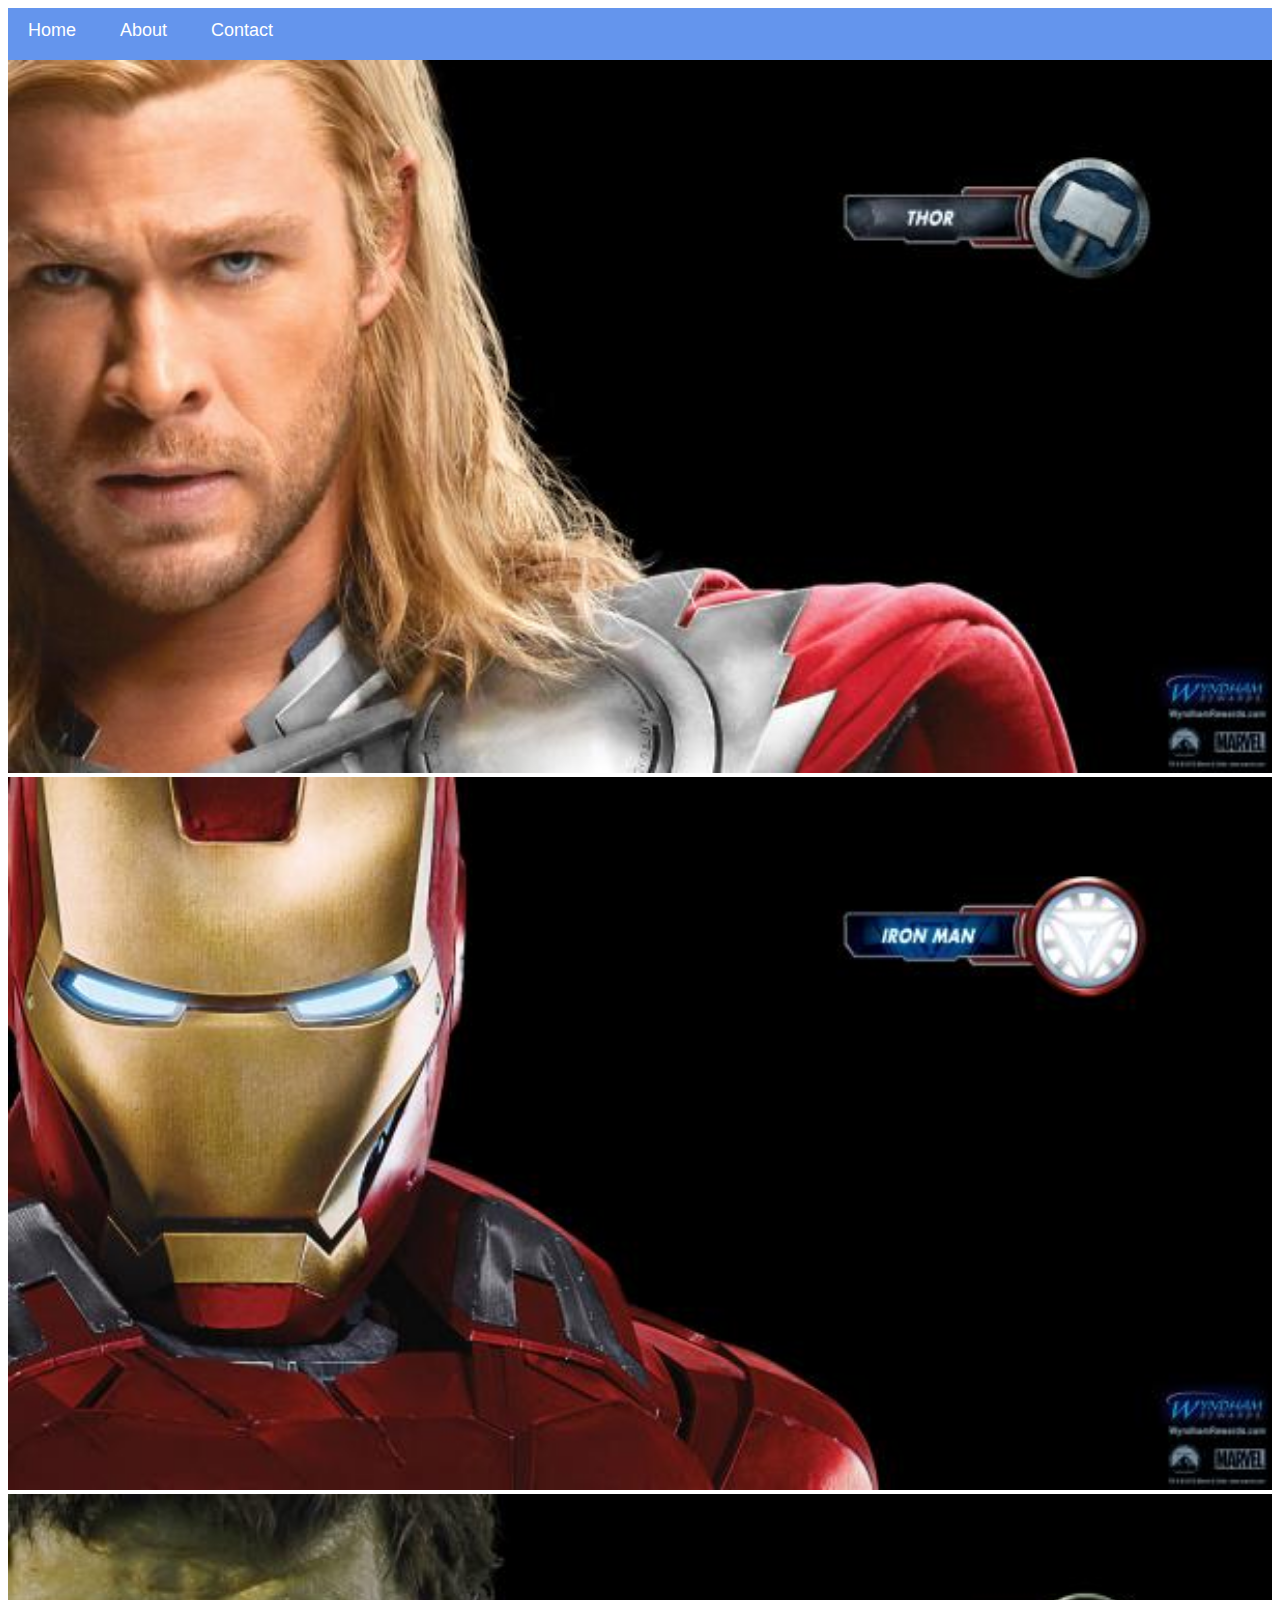
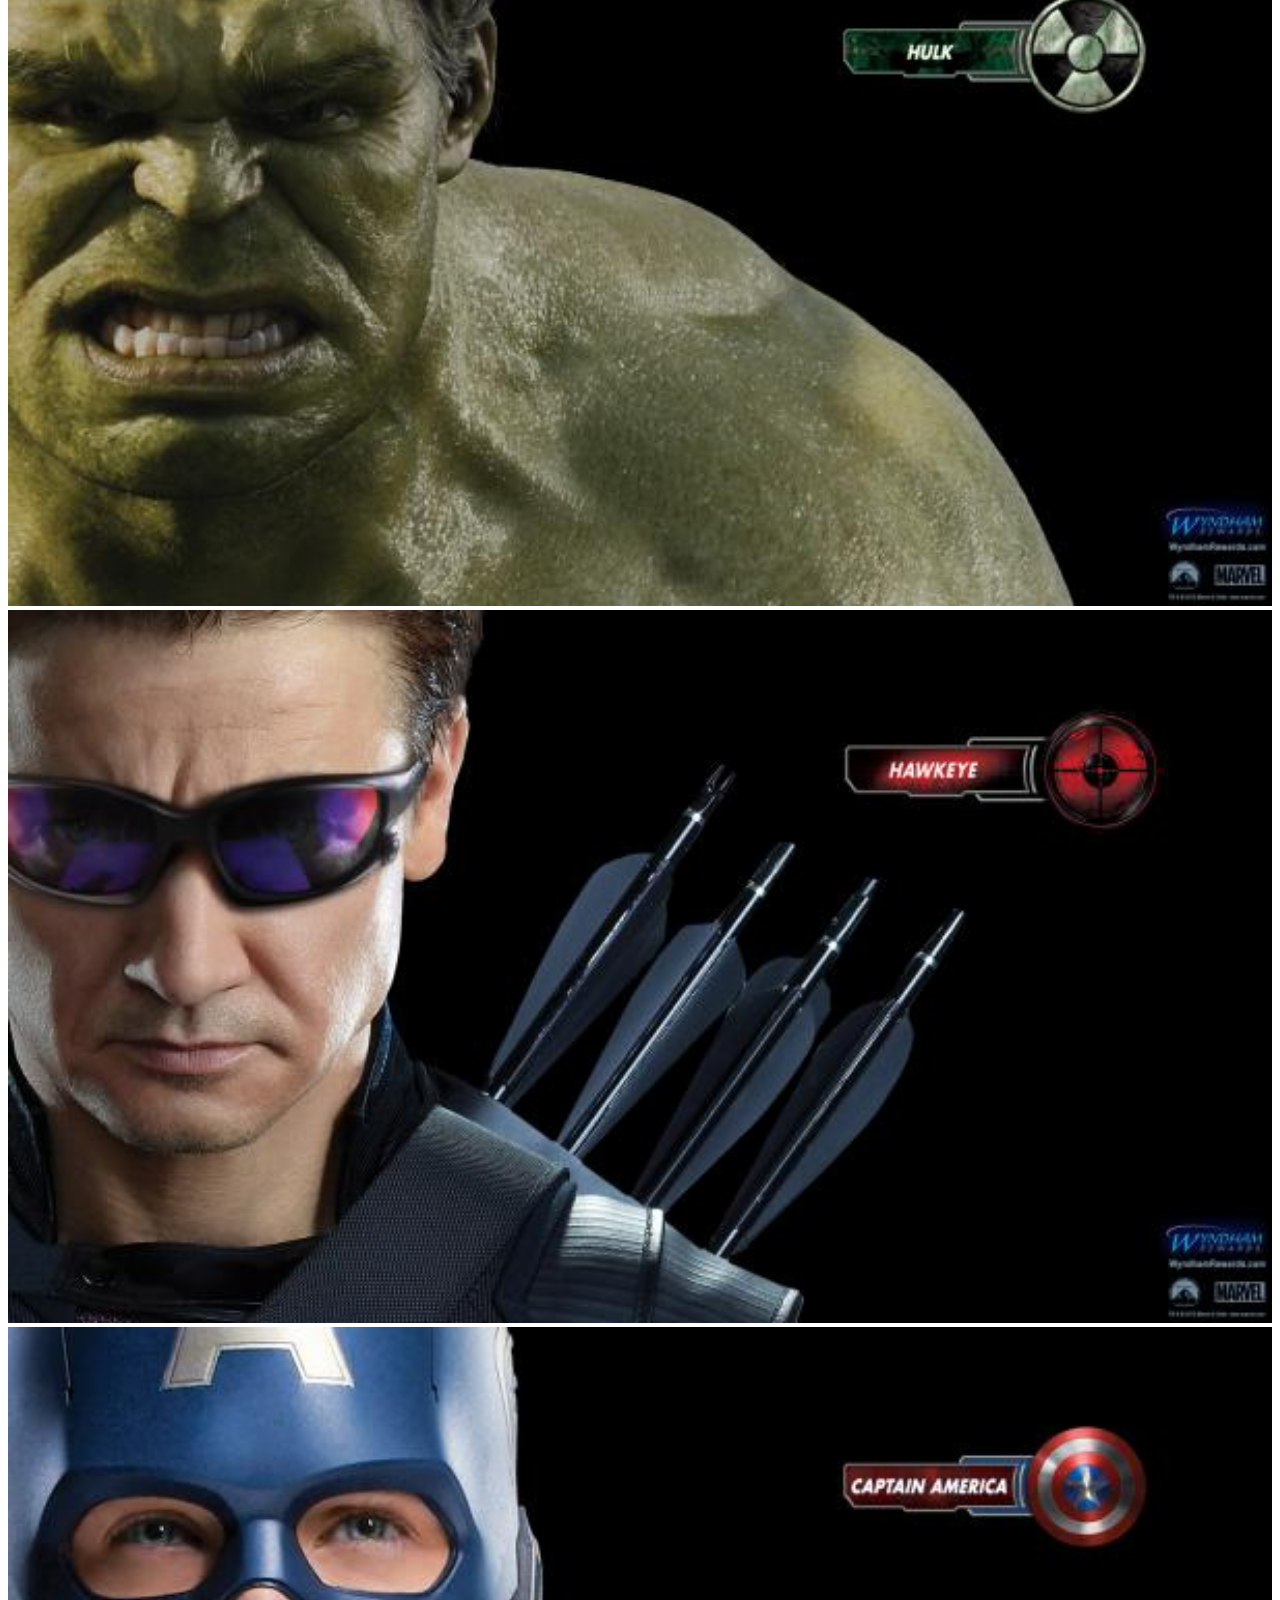
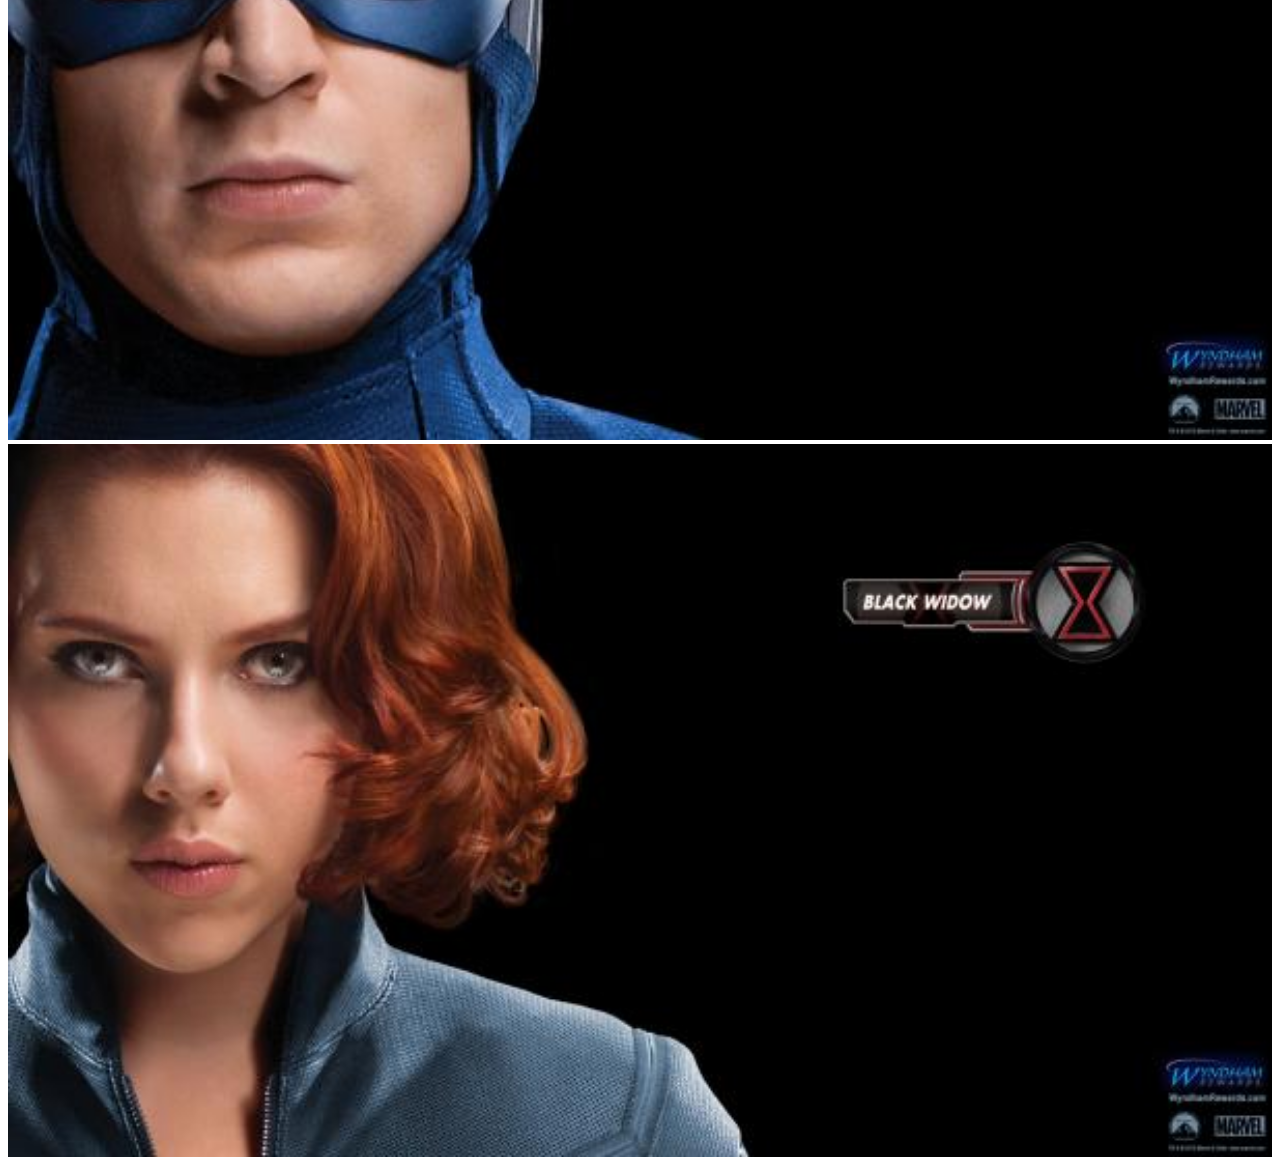
<file: index.html>
<!DOCTYPE html>
<html>
    <head>
        <link rel="stylesheet" href="style.css">
    </head>
    <body>
        <div id="menu">
             <a href="index.html">Home</a>
             <a href="about.html">About</a>
             <a href="contact.html">Contact</a>
        </div>
        <div class="gallery">
            <a href="avenger-1.html"><img src="images/avengers_01.jpg" /></a>
            <a href="avenger-2.html"><img src="images/avengers_02.jpg" /></a>
            <a href="avenger-3.html"><img src="images/avengers_03.jpg" /></a>
            <a href="avenger-4.html"><img src="images/avengers_04.jpg" /></a>
            <a href="avenger-5.html"><img src="images/avengers_05.jpg" /></a>
            <a href="avenger-6.html"><img src="images/avengers_06.jpg"/>
        </div>    
    </body>        
</html>
</file>
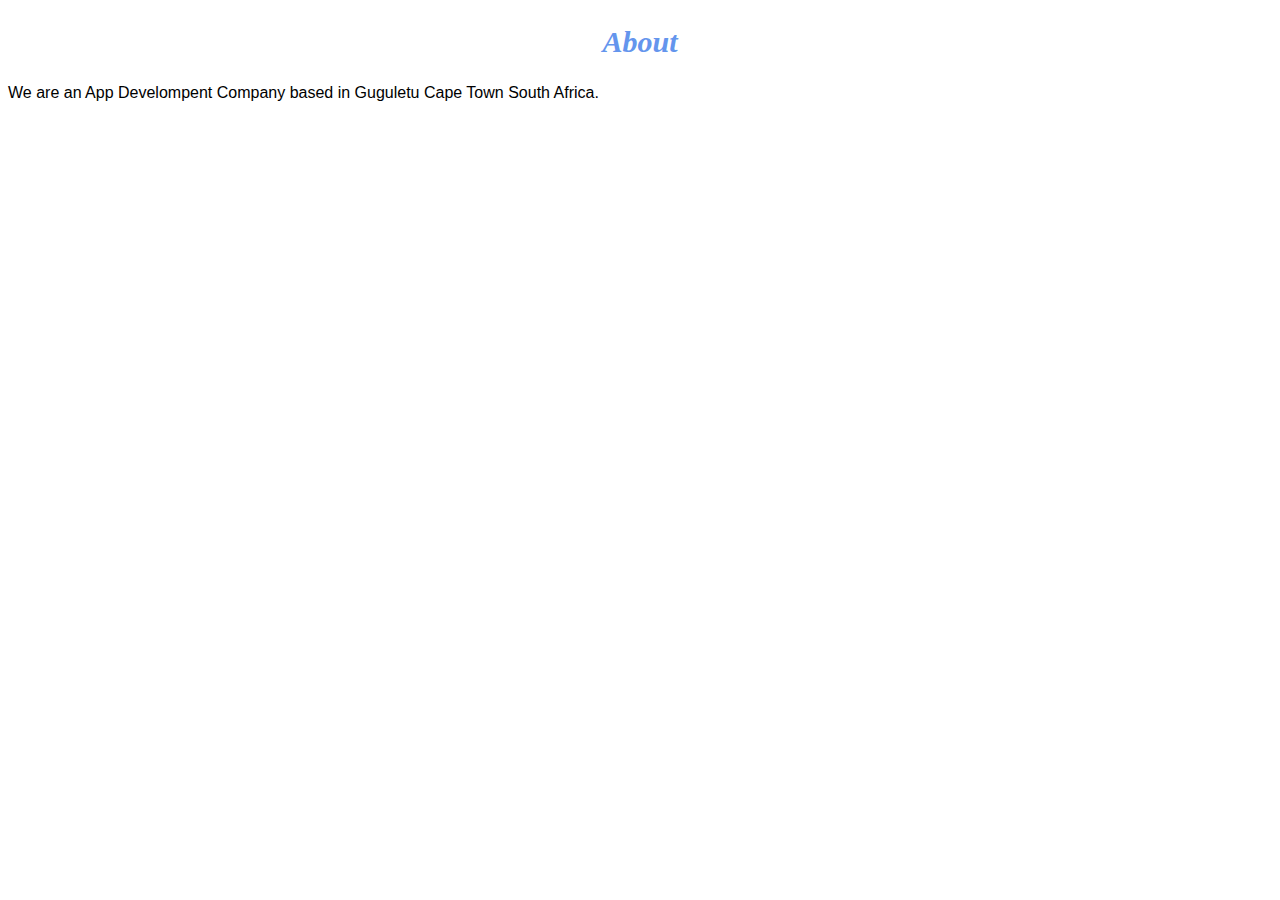
<file: about.html>
<!DOCTYPE html>
<html>
      <head> 
           <link rel="stylesheet" href="style.css"> 
       </head>
 
       <body> 
          <h2>About</h2>
          <p>We are an App Develompent Company based in Guguletu Cape Town South Africa.</p>
   
      </body>
</html>
</file>
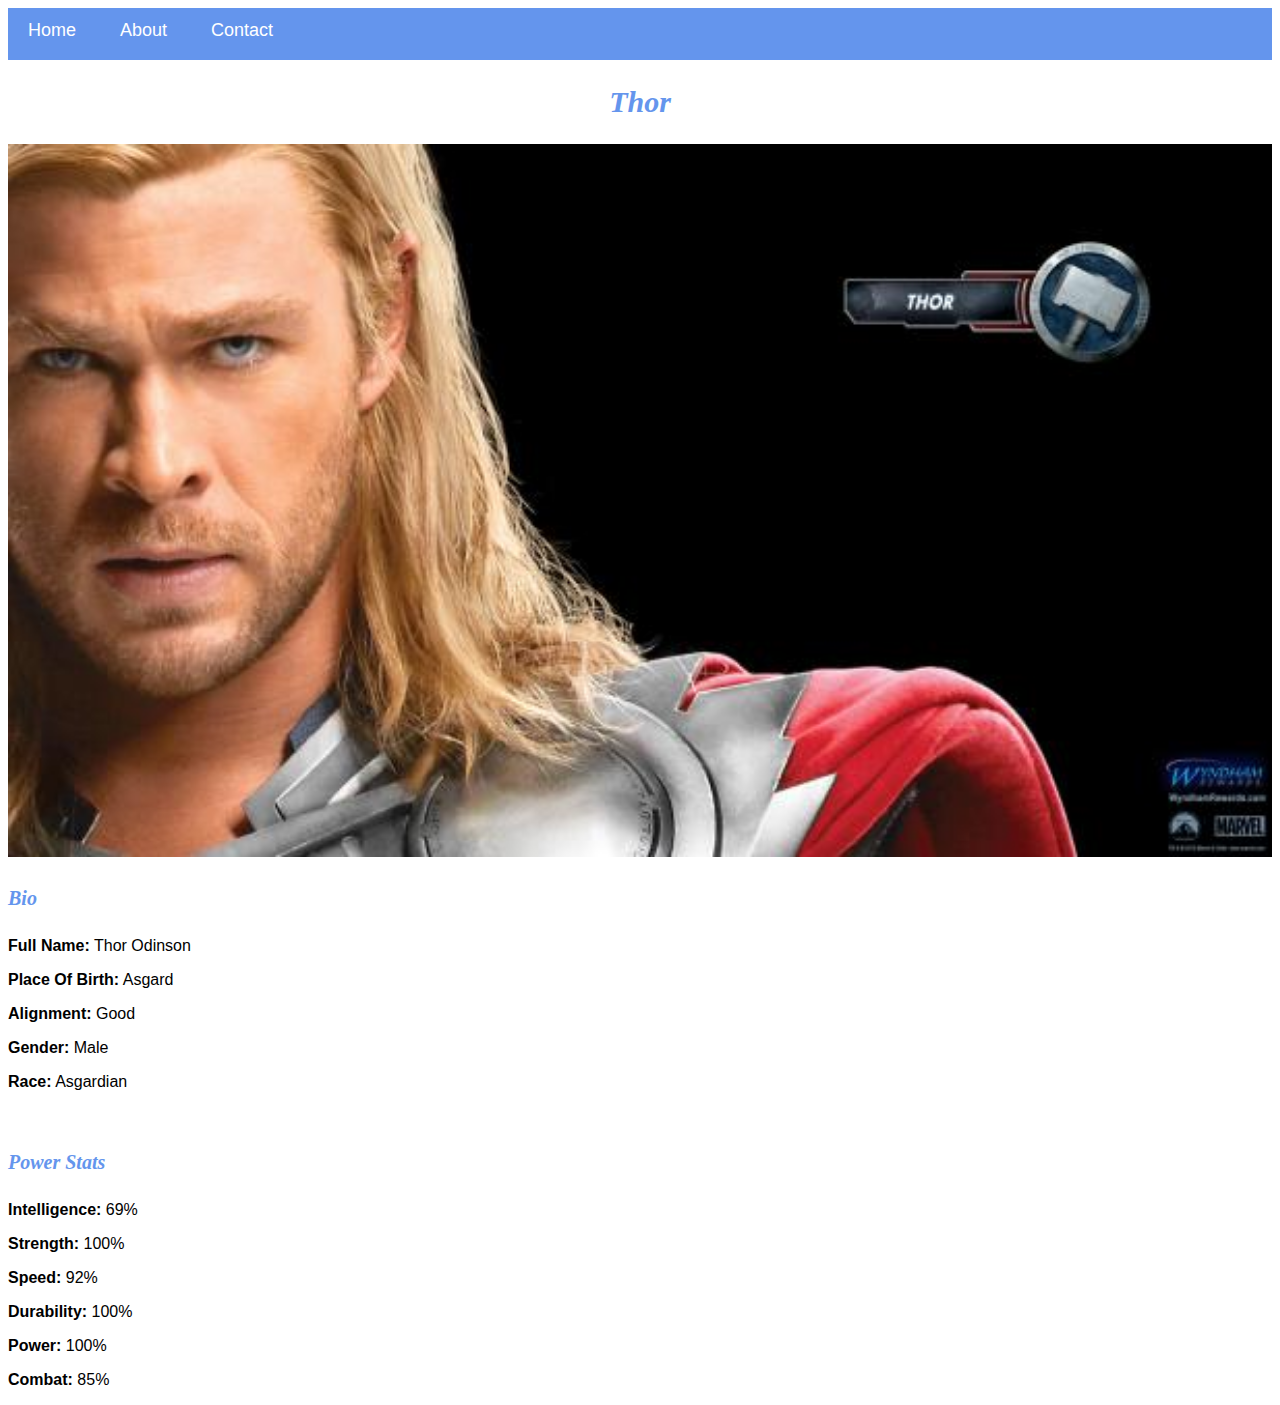
<file: avenger-1.html>
<!DOCTYPE html>
<html>
      <head> 
           <link rel="stylesheet" href="style.css"> 
       </head>
       <body> 
          <div id="menu">
            <a href="index.html">Home</a>
            <a href="about.html">About</a>
            <a href="contact.html">Contact</a>
         </div>
          <h2>Thor</h2>
          <div class="gallery"> 
              <img src="images/avengers_01.jpg"> 
          </div> 
          <h4>Bio</h4> 
          <p><b>Full Name:</b>  Thor Odinson</p> 
          <p><b>Place Of Birth:</b> Asgard</p> 
          <p><b>Alignment:</b> Good</p> 
          <p><b>Gender:</b> Male</p>
          <p><b>Race:</b> Asgardian</p> 
          <br/>
          <h4>Power Stats</h4>
          <p><b>Intelligence:</b> 69%</p>
          <p><b>Strength:</b> 100%</p>
          <p><b>Speed:</b> 92%</p>
          <p><b>Durability:</b> 100%</p>
          <p><b>Power:</b> 100%</p>
          <p><b>Combat:</b> 85%</p>
      </body>
</html>
</file>
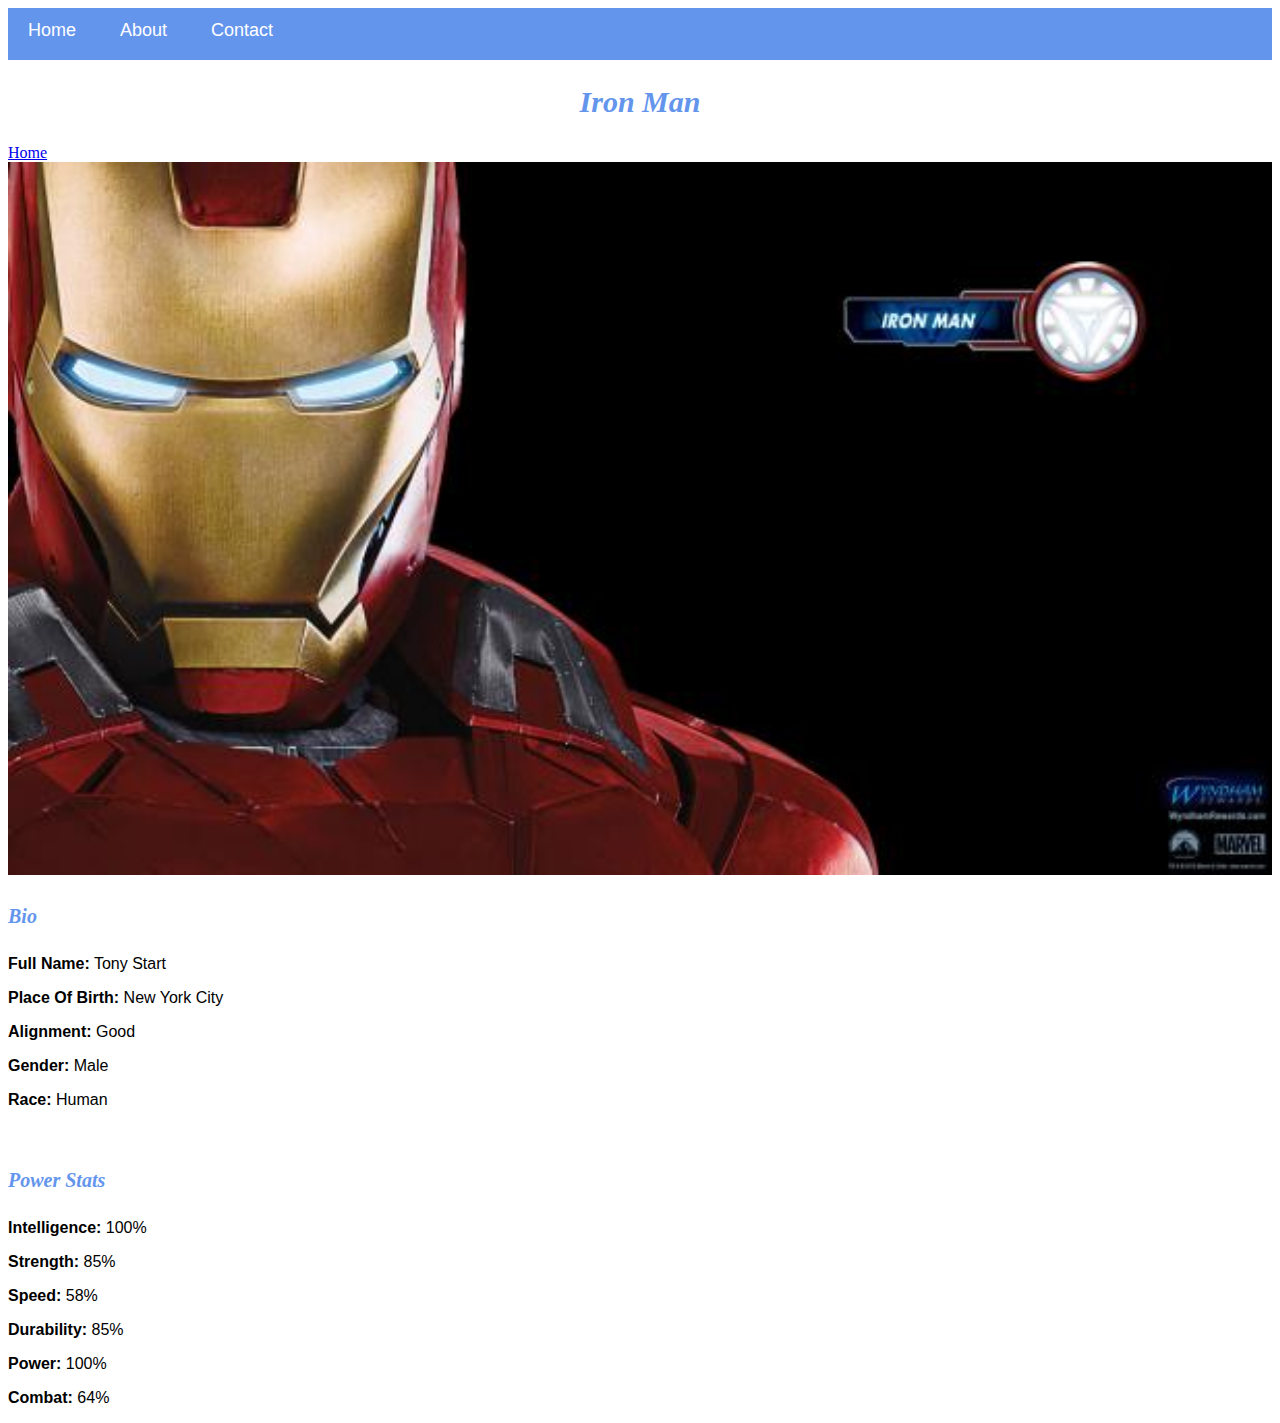
<file: avenger-2.html>
<!DOCTYPE html>
<html>
      <head> 
           <link rel="stylesheet" href="style.css"> 
       </head>
       <body> 
         <div id="menu">
            <a href="index.html">Home</a>
            <a href="about.html">About</a>
            <a href="contact.html">Contact</a>
          </div>

          <h2>Iron Man</h2>
          <div class="gallery"> 
            <a href="index.html">Home</a><img src="images/avengers_02.jpg"> 
          </div> 
          <h4>Bio</h4> 
          <p><b>Full Name:</b>  Tony Start</p> 
          <p><b>Place Of Birth:</b> New York City</p> 
          <p><b>Alignment:</b> Good</p> 
          <p><b>Gender:</b> Male</p>
          <p><b>Race:</b> Human</p> 
          <br/>
          <h4>Power Stats</h4>
          <p><b>Intelligence:</b> 100%</p>
          <p><b>Strength:</b> 85%</p>
          <p><b>Speed:</b> 58%</p>
          <p><b>Durability:</b> 85%</p>
          <p><b>Power:</b> 100%</p>
          <p><b>Combat:</b> 64%</p>
      </body>
</html>
</file>
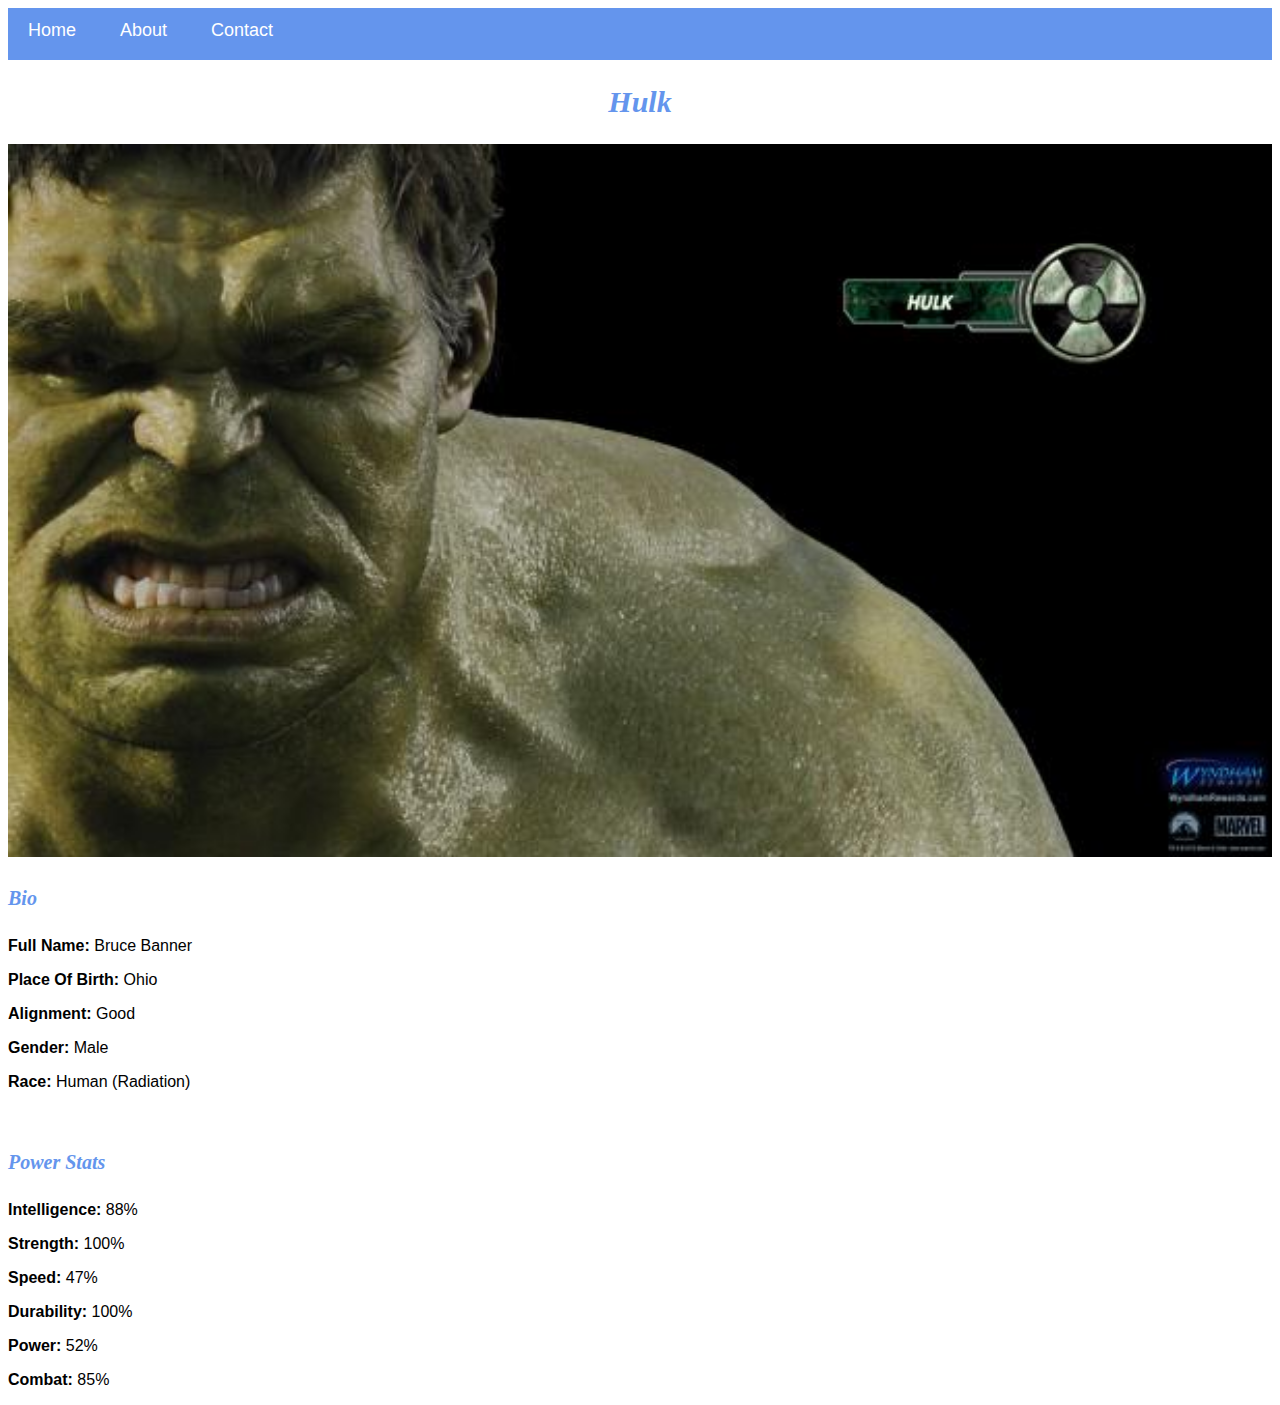
<file: avenger-3.html>
<!DOCTYPE html>
<html>
      <head> 
           <link rel="stylesheet" href="style.css"> 
       </head>
       <body>
        <div id="menu">
            <a href="index.html">Home</a>
            <a href="about.html">About</a>
            <a href="contact.html">Contact</a>
       </div>
          <h2>Hulk</h2>
          <div class="gallery"> 
              <img src="images/avengers_03.jpg"> 
          </div> 
          <h4>Bio</h4> 
          <p><b>Full Name:</b>  Bruce Banner</p> 
          <p><b>Place Of Birth:</b> Ohio</p> 
          <p><b>Alignment:</b> Good</p> 
          <p><b>Gender:</b> Male</p>
          <p><b>Race:</b> Human (Radiation)</p> 
          <br/>
          <h4>Power Stats</h4>
          <p><b>Intelligence:</b> 88%</p>
          <p><b>Strength:</b> 100%</p>
          <p><b>Speed:</b> 47%</p>
          <p><b>Durability:</b> 100%</p>
          <p><b>Power:</b> 52%</p>
          <p><b>Combat:</b> 85%</p>
      </body>
</html>
</file>
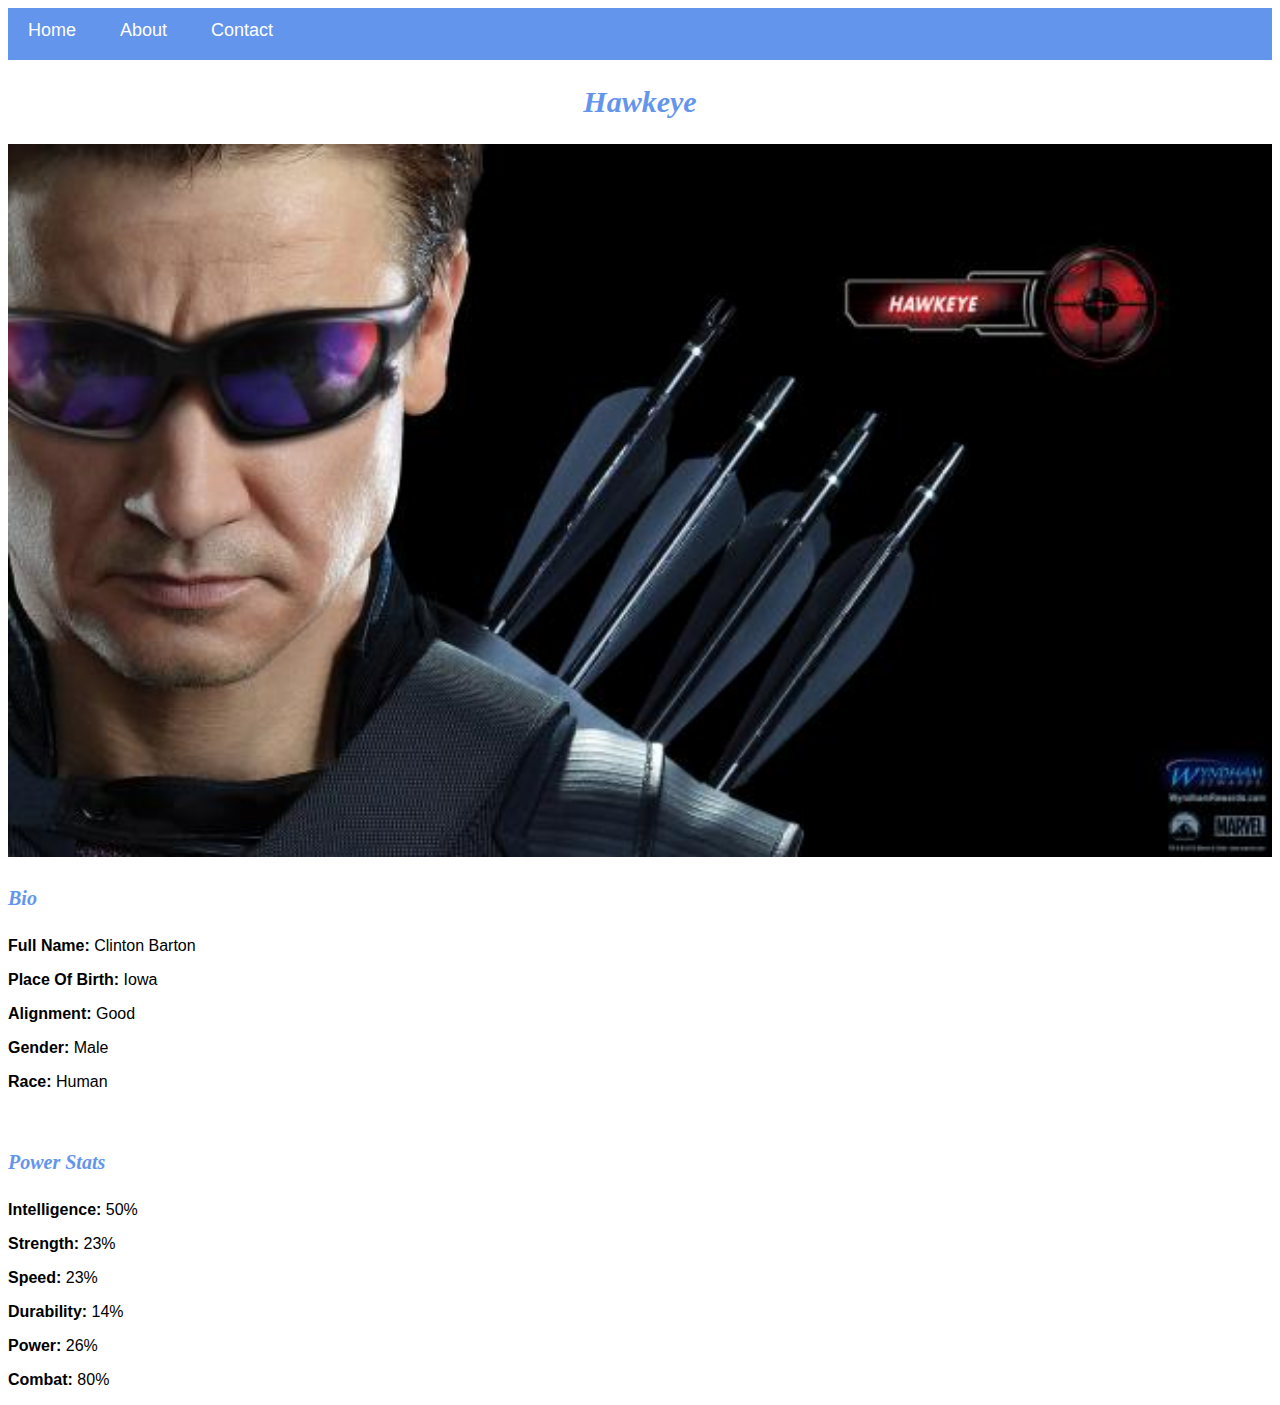
<file: avenger-4.html>
<!DOCTYPE html>
<html>
      <head> 
           <link rel="stylesheet" href="style.css"> 
       </head>
       <body> 
        <div id="menu">
            <a href="index.html">Home</a>
            <a href="about.html">About</a>
            <a href="contact.html">Contact</a>
       </div>
          <h2>Hawkeye</h2>
          <div class="gallery"> 
              <img src="images/avengers_04.jpg"> 
          </div> 
          <h4>Bio</h4> 
          <p><b>Full Name:</b>  Clinton Barton</p> 
          <p><b>Place Of Birth:</b> Iowa</p> 
          <p><b>Alignment:</b> Good</p> 
          <p><b>Gender:</b> Male</p>
          <p><b>Race:</b> Human </p> 
          <br/>
          <h4>Power Stats</h4>
          <p><b>Intelligence:</b> 50%</p>
          <p><b>Strength:</b> 23%</p>
          <p><b>Speed:</b> 23%</p>
          <p><b>Durability:</b> 14%</p>
          <p><b>Power:</b> 26%</p>
          <p><b>Combat:</b> 80%</p>
      </body>
</html>
</file>
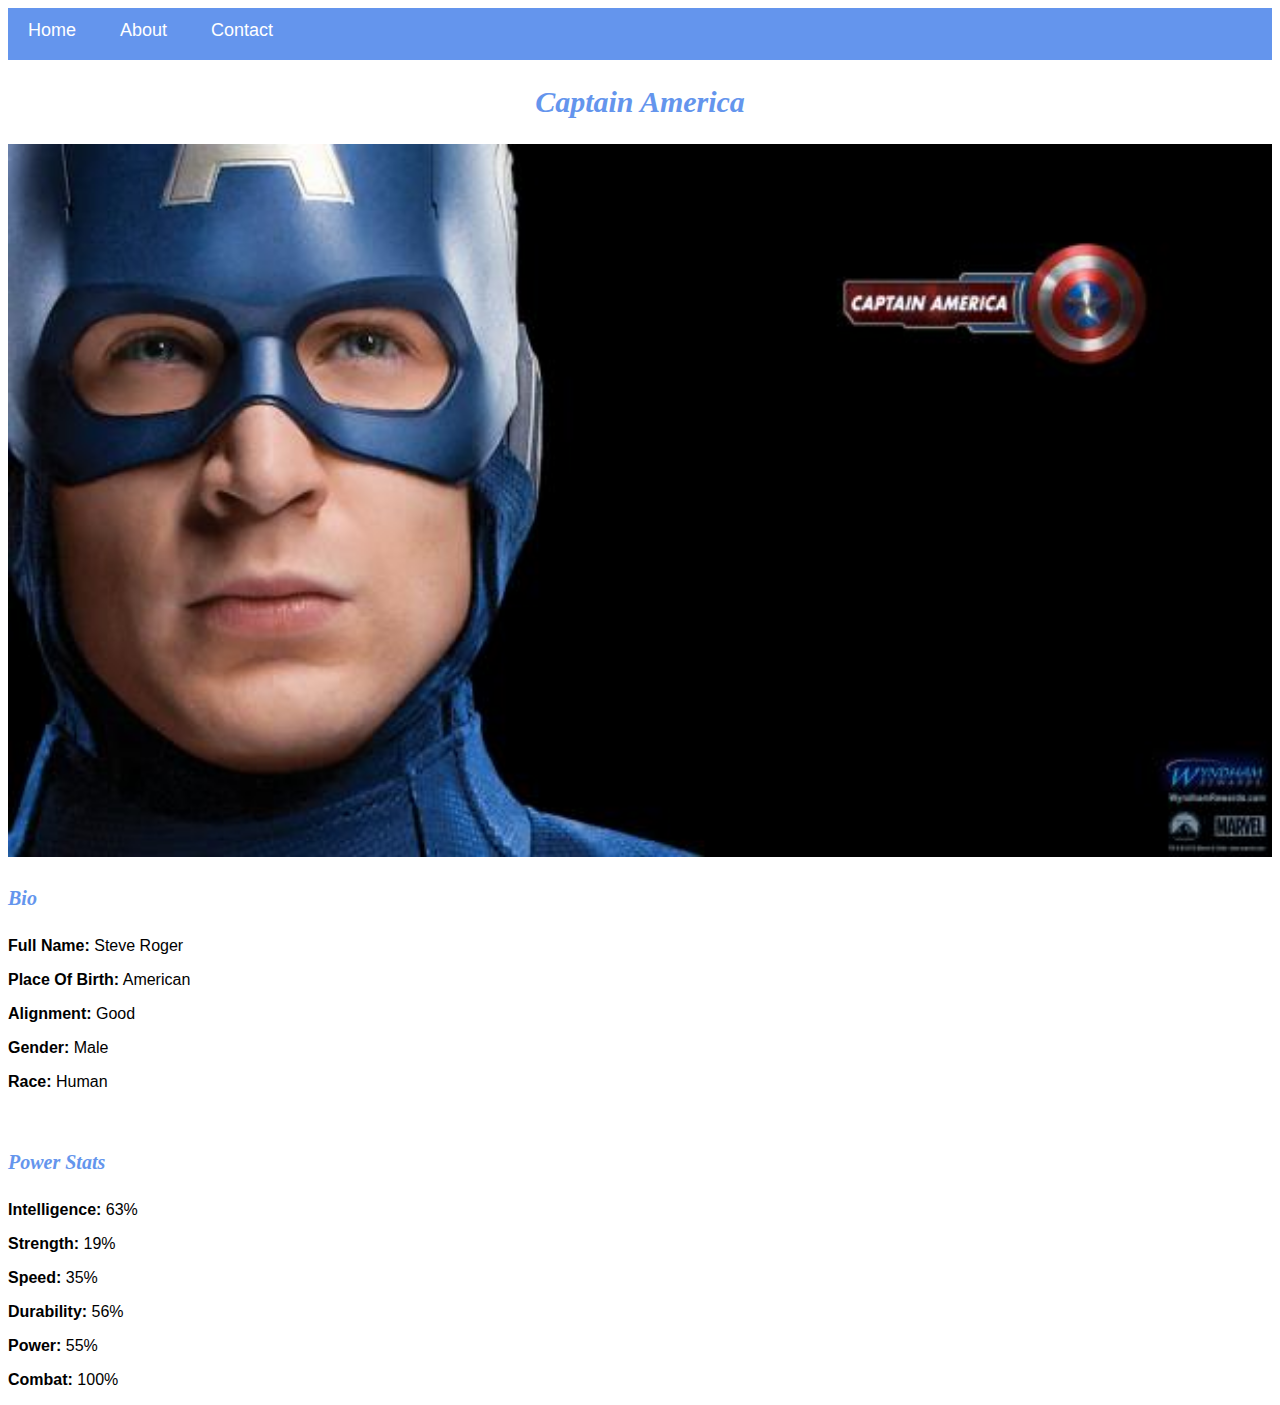
<file: avenger-5.html>
<!DOCTYPE html>
<html>
      <head> 
           <link rel="stylesheet" href="style.css"> 
       </head>
       <body> 
        <div id="menu">
            <a href="index.html">Home</a>
            <a href="about.html">About</a>
            <a href="contact.html">Contact</a>
       </div>
          <h2>Captain America</h2>
          <div class="gallery"> 
              <img src="images/avengers_05.jpg"> 
          </div> 
          <h4>Bio</h4> 
          <p><b>Full Name:</b>  Steve Roger</p> 
          <p><b>Place Of Birth:</b> American</p> 
          <p><b>Alignment:</b> Good</p> 
          <p><b>Gender:</b> Male</p>
          <p><b>Race:</b> Human </p> 
          <br/>
          <h4>Power Stats</h4>
          <p><b>Intelligence:</b> 63%</p>
          <p><b>Strength:</b> 19%</p>
          <p><b>Speed:</b> 35%</p>
          <p><b>Durability:</b> 56%</p>
          <p><b>Power:</b> 55%</p>
          <p><b>Combat:</b> 100%</p>
      </body>
</html>
</file>
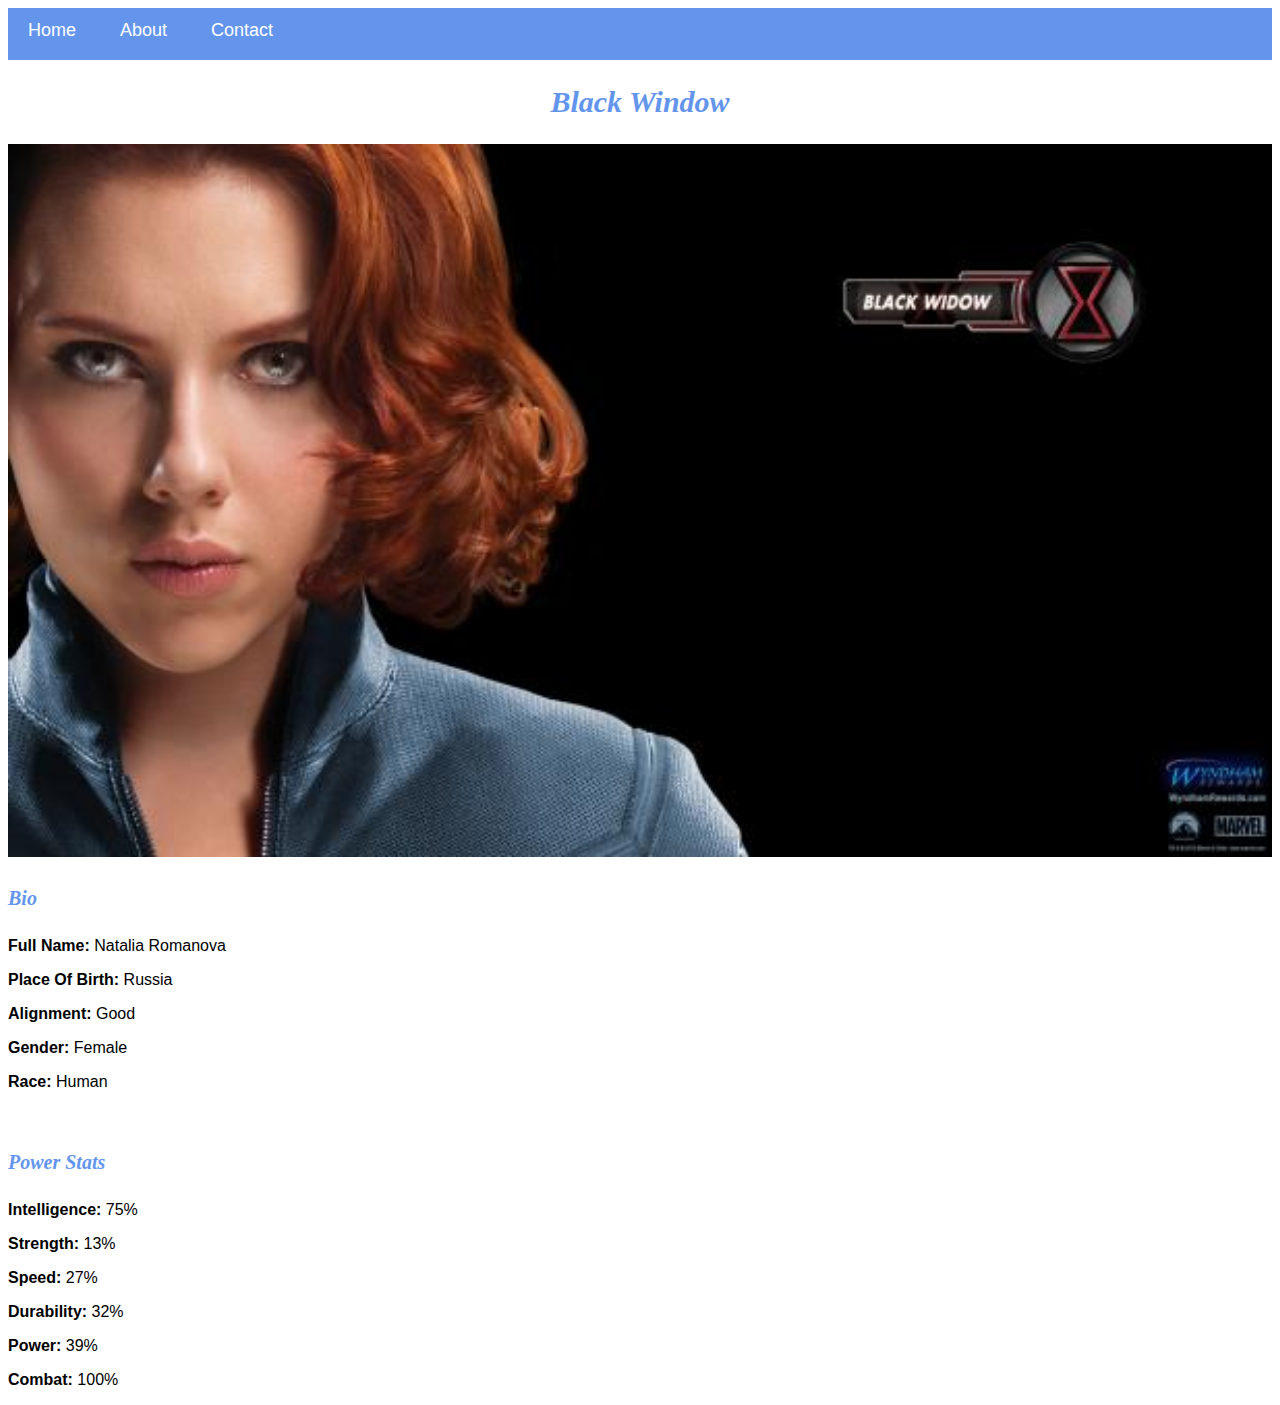
<file: avenger-6.html>
<!DOCTYPE html>
<html>
      <head> 
           <link rel="stylesheet" href="style.css"> 
       </head>
       <body> 
        <div id="menu">
            <a href="index.html">Home</a>
            <a href="about.html">About</a>
            <a href="contact.html">Contact</a>
       </div>
          <h2>Black Window</h2>
          <div class="gallery"> 
              <img src="images/avengers_06.jpg"> 
          </div> 
          <h4>Bio</h4> 
          <p><b>Full Name:</b>  Natalia Romanova</p> 
          <p><b>Place Of Birth:</b> Russia</p> 
          <p><b>Alignment:</b> Good</p> 
          <p><b>Gender:</b> Female</p>
          <p><b>Race:</b> Human </p> 
          <br/>
          <h4>Power Stats</h4>
          <p><b>Intelligence:</b> 75%</p>
          <p><b>Strength:</b> 13%</p>
          <p><b>Speed:</b> 27%</p>
          <p><b>Durability:</b> 32%</p>
          <p><b>Power:</b> 39%</p>
          <p><b>Combat:</b> 100%</p>
      </body>
</html>
</file>
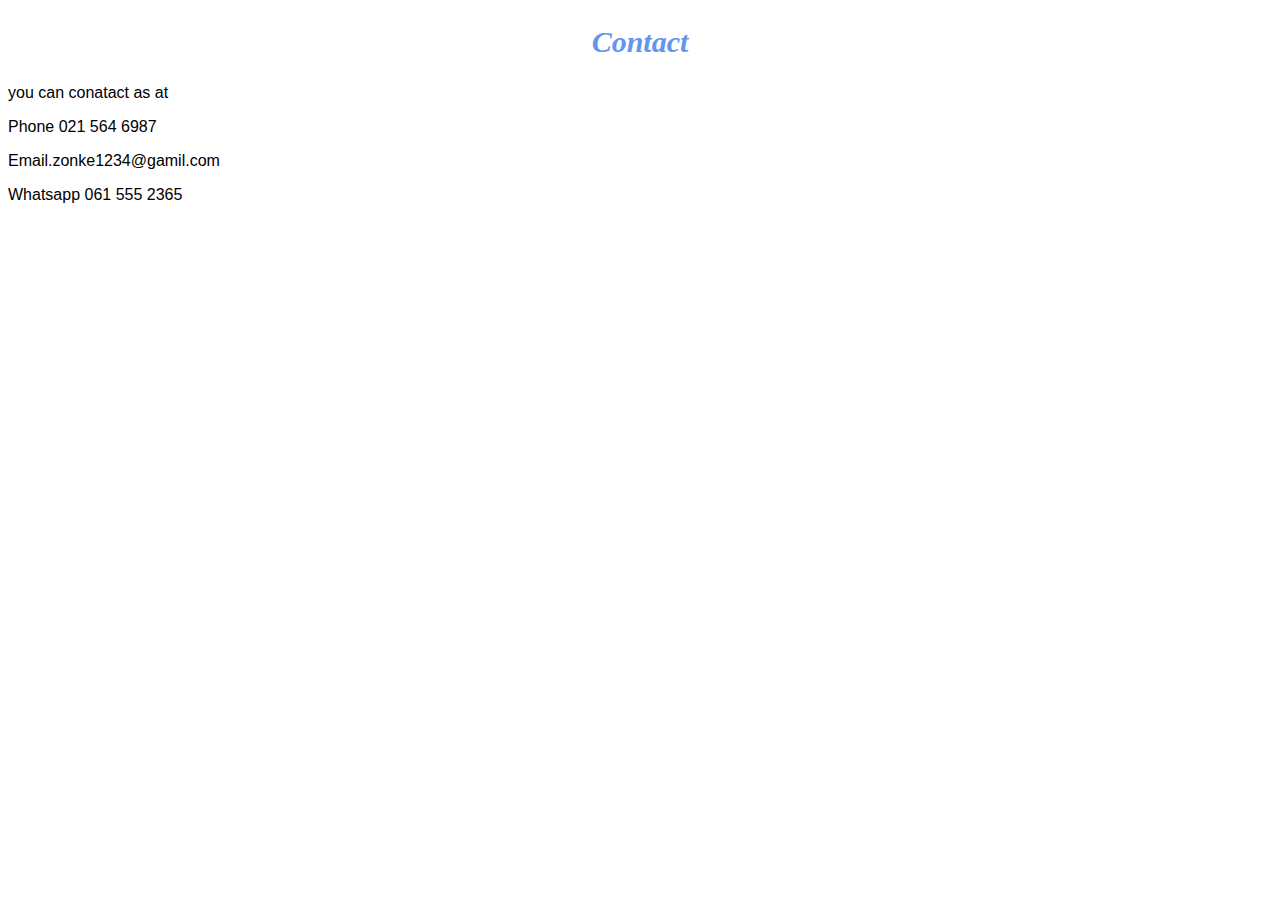
<file: contact.html>
<!DOCTYPE html>
<html>
      <head> 
           <link rel="stylesheet" href="style.css"> 
       </head>
 
       <body> 
          <h2>Contact</h2>
          <p>you can conatact as at</p>
          <p>Phone 021 564 6987</p>
          <p>Email.zonke1234@gamil.com</p>
          <p>Whatsapp 061 555 2365</p>
      </body>
</html>
</file>
<file: style.css>
.gallery img{
    width:100%;
}

h2{
    font-family: Impact, fantasy;
    text-align: center;
    font-size: 30px;
    color: cornflowerblue;
    font-style: italic;
}

h4{
    font-family: Impact, fantasy;
    font-size: 20px;
    font-style: italic;
    color: cornflowerblue;
}

p{
    font-family: Helvetica, sans-serif;
}

#menu{
    width:100%;
    height:40px;
    background-color: cornflowerblue;
    padding-top: 12px;
}
#menu a{
    color:#ffffff;
    font-family: Helvetica, sans-serif;
    font-size: 18px;
    text-decoration:none;
    font-weight: 800px;
    padding-left: 20px;
    padding-right: 20px;
}


#menu a:hover{
    color: #5077bd;
}
</file>
